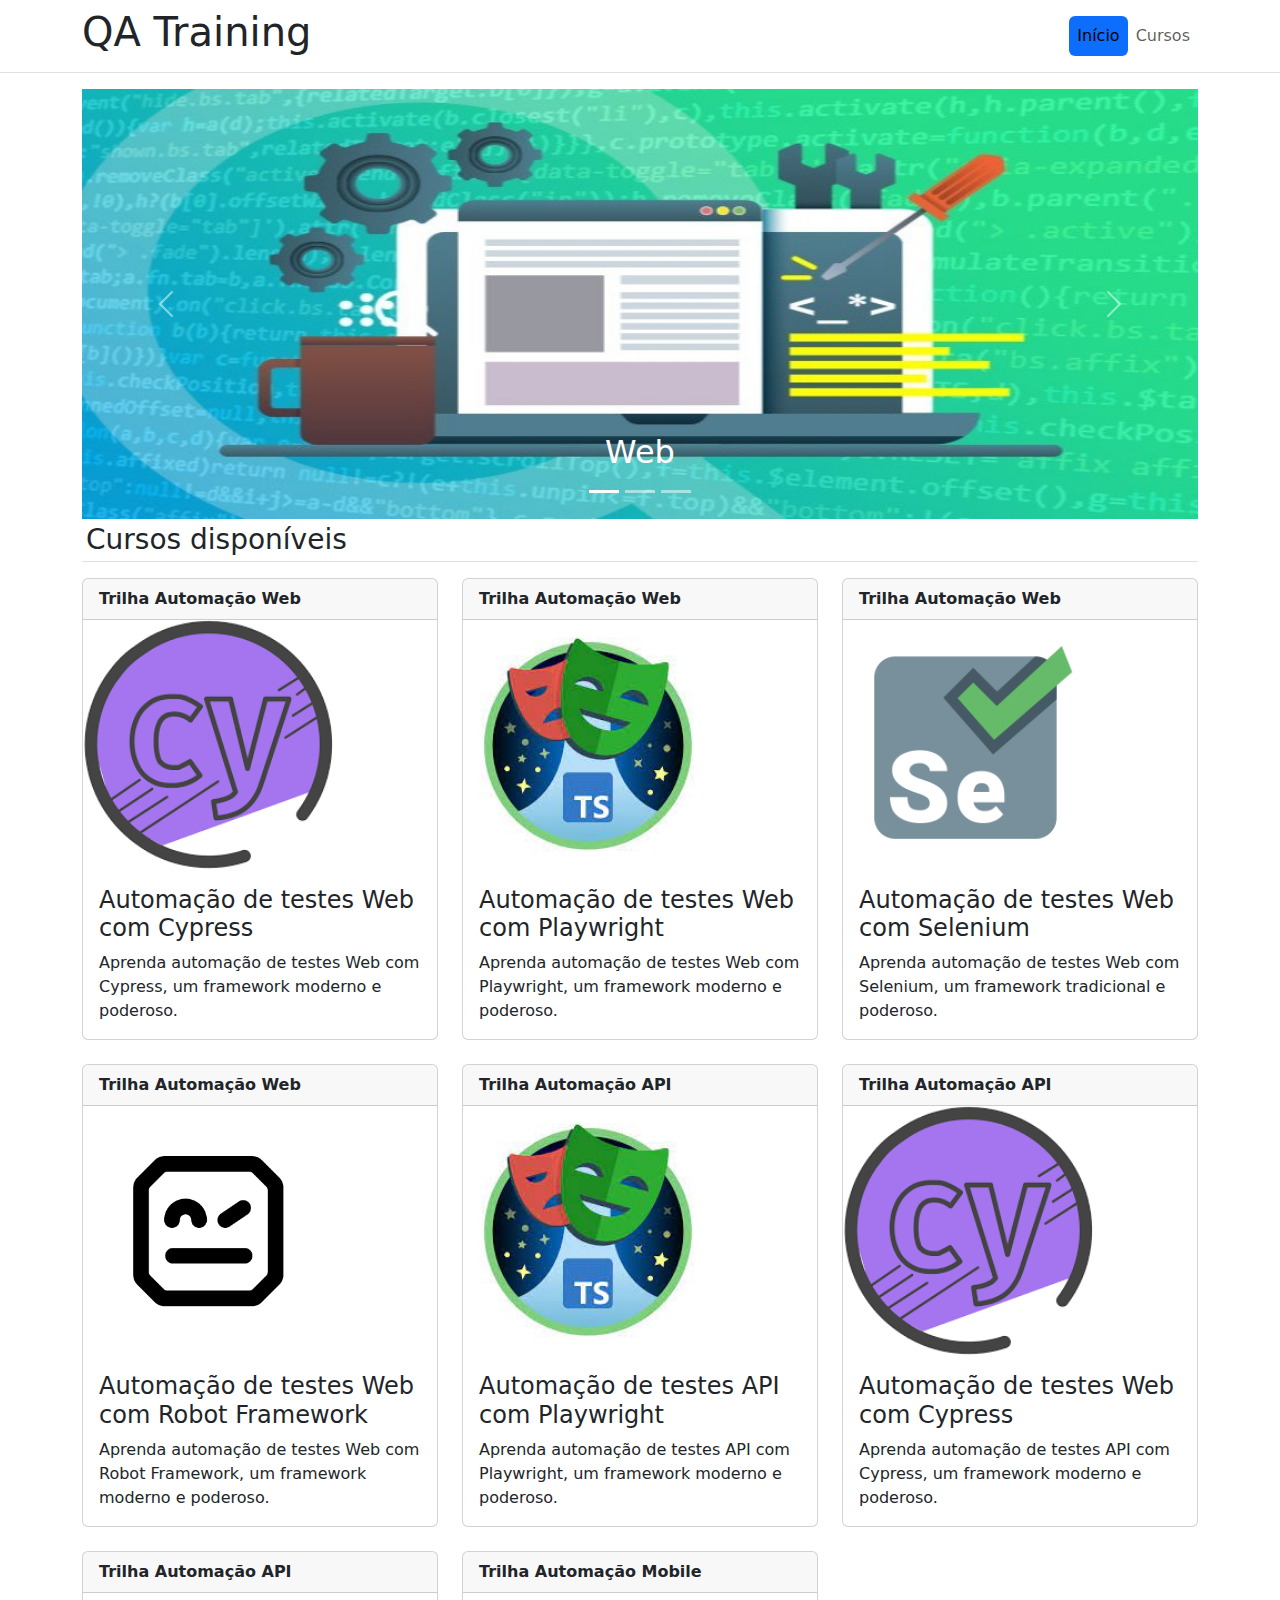
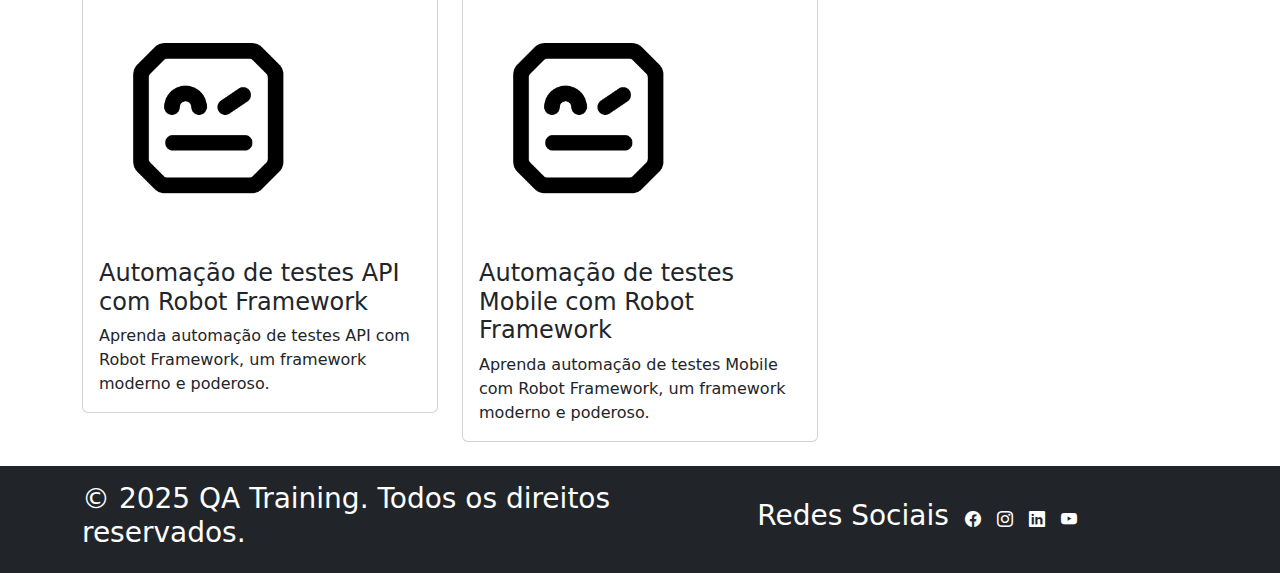
<file: index.html>
<!DOCTYPE html>
<html lang="pt-br">
<head>
    <meta charset="UTF-8">
    <meta name="viewport" content="width=device-width, initial-scale=1.0">
    <title>QA Training</title>    
    <link rel="icon" href="./img/favicon-16x16.png">
    <link rel="stylesheet" href="https://cdn.jsdelivr.net/npm/bootstrap@5.3.3/dist/css/bootstrap.min.css">
    <link rel="stylesheet" href="https://cdn.jsdelivr.net/npm/bootstrap-icons/font/bootstrap-icons.css">
    <style type="text-css" href="./main.css"></style>
</head>
<body>

    <header id="cabecalho" class="border-bottom">
        <div class="navbar navbar-expand-lg">
            <div class="container">
                <h1>QA Training</h1>
                <button class="navbar-toggler" type="button" data-bs-toggle="collapse" data-bs-target="#menu">
                    <span class="navbar-toggler-icon"></span>
                </button>

                <nav class="collapse navbar-collapse justify-content-end" id="menu">
                    
                    
                    <ul class="nav navbar-nav nav-pills">
                        <li class="nav-item">
                            <a class="nav-link active" href="#inicio">Início</a>
                        </li>

                        <li class="nav-item">
                            <a class="nav-link" href="#cards">Cursos</a>
                        </li>
                    </ul>
                </nav>
            </div>
        </div>
    </header>

    <div class="container" data-bs-spy="scroll" data-bs-target="#cabecalho">
        <!-- carrousel -->
        <div id="inicio" class="carousel slide pt-3" data-bs-ride="carousel">
            <div class="carousel-inner">

                <div data-bs-interval="3000" class="carousel-item active">
                    <img class="w-100" src="./img/automacaoWeb.jpg" style="width: 700px; height: 430px;" alt="Desenho de um notebook com um site aberto e com uma chave de fenda e um caneca de café ao lado.">
                    <div class="carousel-caption">
                        <h2>Web</h2>
                    </div>
                </div>

                <div data-bs-interval="3000" class="carousel-item">
                    <img class="w-100" src="./img/automacaoMobile.jpg" style="width: 700px; height: 430px;" alt="Desenho de um celular com um aplicativo aberto e outros símbolos de aplicativos ao redor.">
                    <div class="carousel-caption">
                        <h2>Mobile</h2>
                    </div>
                </div>

                <div data-bs-interval="3000" class="carousel-item">
                    <img class="w-100" src="./img/automacaoAPI.jpg" style="width: 700px; height: 430px;" alt="Desenho de uma arquitetura de API conectando vários dispositivos diferentes.">
                    <div class="carousel-caption">
                        <h2>API</h2>
                    </div>
                </div>

                <button class="carousel-control-prev" data-bs-target="#inicio" data-bs-slide="prev" type="button">
                    <span class="carousel-control-prev-icon"></span>
                </button>
                <button class="carousel-control-next" data-bs-target="#inicio" data-bs-slide="next" type="button">
                    <span class="carousel-control-next-icon"></span>
                </button>

                <div class="carousel-indicators">
                    <button type="button" data-bs-target="#inicio" data-bs-slide-to="0" class="active"></button>
                    <button type="button" data-bs-target="#inicio" data-bs-slide-to="1"></button>
                    <button type="button" data-bs-target="#inicio" data-bs-slide-to="2"></button>
                </div>
                
            </div>
        </div>
    
        
        <section id="cards">
            <h3 class="mb-3 border-bottom p-1">Cursos disponíveis</h3>

            <div class="row">
                <div class="col-lg-4 col-sm-6 mb-sm-4 col-12 mb-4">
                    <article class="card">
                        <header class="card-header">
                            <strong>Trilha Automação Web</strong>
                        </header>
                        <img src="./img/cypress.png" style="width: 250px; height: 250px;" alt="Logo do Cypress">
                        <div class="card-body">
                            <h4 class="card-title">Automação de testes Web com Cypress</h4>
                            <p class="card-text">
                                Aprenda automação de testes Web com Cypress, um framework moderno e poderoso.
                            </p>                            
                        </div>
                    </article>
                </div>
    
                <div class="col-lg-4 col-sm-6 mb-sm-4 col-12 mb-4">
                    <article class="card">
                        <header class="card-header">
                            <strong>Trilha Automação Web</strong>
                        </header>
                        <img src="./img/playwright.png" style="width: 250px; height: 250px;" alt="Logo do Playwright">
                        <div class="card-body">
                            <h4 class="card-title">Automação de testes Web com Playwright</h4>
                            <p class="card-text">
                                Aprenda automação de testes Web com Playwright, um framework moderno e poderoso.
                            </p>                            
                        </div>
                    </article>
                </div>

                <div class="col-lg-4 col-sm-6 mb-sm-4 col-12 mb-4">
                    <article class="card">
                        <header class="card-header">
                            <strong>Trilha Automação Web</strong>
                        </header>
                        <img src="./img/selenium.png" style="width: 250px; height: 250px;" alt="Logo do Selenium">
                        <div class="card-body">
                            <h4 class="card-title">Automação de testes Web com Selenium</h4>
                            <p class="card-text">
                                Aprenda automação de testes Web com Selenium, um framework tradicional e poderoso.
                            </p>                            
                        </div>
                    </article>
                </div>

                
                    <div class="col-lg-4 col-sm-6 mb-sm-4 col-12 mb-4">
                        <article class="card">
                            <header class="card-header">
                                <strong>Trilha Automação Web</strong>
                            </header>
                            <img src="./img/robot.png" style="width: 250px; height: 250px;" alt="Logo do Robot Framework">
                            <div class="card-body">
                                <h4 class="card-title">Automação de testes Web com Robot Framework</h4>
                                <p class="card-text">
                                    Aprenda automação de testes Web com Robot Framework, um framework moderno e poderoso.
                                </p>                            
                            </div>
                        </article>
                    </div>
        
                    <div class="col-lg-4 col-sm-6 mb-sm-4 col-12 mb-4">
                        <article class="card">
                            <header class="card-header">
                                <strong>Trilha Automação API</strong>
                            </header>
                            <img src="./img/playwright.png" style="width: 250px; height: 250px;" alt="Logo do Playwright">
                            <div class="card-body">
                                <h4 class="card-title">Automação de testes API com Playwright</h4>
                                <p class="card-text">
                                    Aprenda automação de testes API com Playwright, um framework moderno e poderoso.
                                </p>                            
                            </div>
                        </article>
                    </div>
    
                    <div class="col-lg-4 col-sm-6 mb-sm-4 col-12 mb-4">
                        <article class="card">
                            <header class="card-header">
                                <strong>Trilha Automação API</strong>
                            </header>
                            <img src="./img/cypress.png" style="width: 250px; height: 250px;" alt="Logo do Cypress">
                            <div class="card-body">
                                <h4 class="card-title">Automação de testes Web com Cypress</h4>
                                <p class="card-text">
                                    Aprenda automação de testes API com Cypress, um framework moderno e poderoso.
                                </p>                            
                            </div>
                        </article>
                    </div>

                    
                        <div class="col-lg-4 col-sm-6 mb-sm-4 col-12 mb-4">
                            <article class="card">
                                <header class="card-header">
                                    <strong>Trilha Automação API</strong>
                                </header>
                                <img src="./img/robot.png" style="width: 250px; height: 250px;" alt="Logo do Robot Framework">
                                <div class="card-body">
                                    <h4 class="card-title">Automação de testes API com Robot Framework</h4>
                                    <p class="card-text">
                                        Aprenda automação de testes API com Robot Framework, um framework moderno e poderoso.
                                    </p>                            
                                </div>
                            </article>
                        </div>

                        
                        <div class="col-lg-4 col-sm-6 mb-sm-4 col-12 mb-4">
                            <article class="card">
                                <header class="card-header">
                                    <strong>Trilha Automação Mobile</strong>
                                </header>
                                <img src="./img/robot.png" style="width: 250px; height: 250px;" alt="Logo do Robot Framework">
                                <div class="card-body">
                                    <h4 class="card-title">Automação de testes Mobile com Robot Framework</h4>
                                    <p class="card-text">
                                        Aprenda automação de testes Mobile com Robot Framework, um framework moderno e poderoso.
                                    </p>                            
                                </div>
                            </article>
                        </div>
            
        </section>
        
    </div>

    <footer class="bg-dark text-white py-3">
        <div class="container">
            <div class="row">

                <div class="col-lg-6 col-12">
                    <h3>&copy; 2025 QA Training. Todos os direitos reservados.</h3>
                </div>

                <div class="col-lg-6 col-12 d-flex justify-content-center align-items-center ">
                    <h3 class="me-3">Redes Sociais</h3>
                    <a href="#" class="text-white me-3"><i class="bi bi-facebook"></i></a>
                    <a href="#" class="text-white me-3"><i class="bi bi-instagram"></i></a>
                    <a href="#" class="text-white me-3"><i class="bi bi-linkedin"></i></a>
                    <a href="#" class="text-white me-3"><i class="bi bi-youtube"></i></a>
                </div>
            </div>
        </div>
    </footer>
        
    <script src="https://cdn.jsdelivr.net/npm/bootstrap@5.3.3/dist/js/bootstrap.bundle.min.js"></script>
</body>
</html>
</file>
